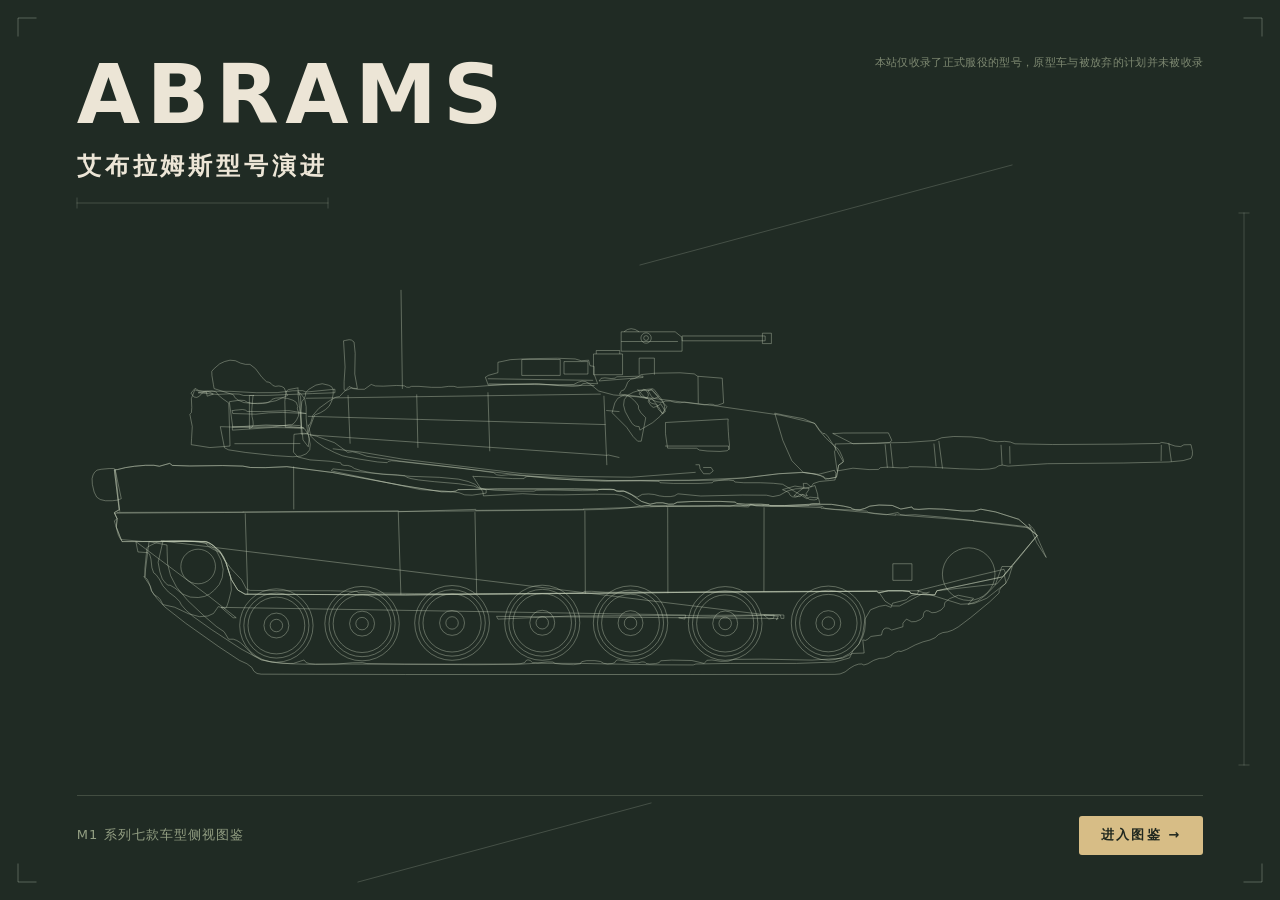
<file: index.html>
<!doctype html>
<html lang="zh-CN" data-variant="m1">
<head>
  <meta charset="utf-8">
  <meta name="viewport" content="width=device-width, initial-scale=1">
  <title>艾布拉姆斯型号演进 · 侧视对照</title>
  <meta name="description" content="M1 系列七型号侧视图对照，悬停部件查看数据，底部年份时间轴。">
  <meta name="color-scheme" content="dark">
  <meta name="theme-color" content="#252d2a">
  <link rel="icon" href="data:,">
  <link rel="stylesheet" href="styles.css">
  <script type="module" src="js/app.js"></script>
</head>
<body>

  <div class="cover" id="cover" hidden>
    <svg class="cover-grid" id="cover-grid" aria-hidden="true" focusable="false"></svg>
    <p class="cover-note">本站仅收录了正式服役的型号，原型车与被放弃的计划并未被收录</p>
    <header class="cover-head">
      <p class="cover-kicker">ABRAMS</p>
      <h1 class="cover-title">艾布拉姆斯型号演进</h1>
    </header>
    <svg class="cover-art" id="cover-art" viewBox="0 0 1627 575" aria-hidden="true" focusable="false"></svg>
    <div class="cover-foot">
      <span class="cover-desc">M1 系列七款车型侧视图鉴</span>
      <button class="cover-enter" id="cover-enter" type="button">进入图鉴 <span aria-hidden="true">→</span></button>
    </div>
  </div>

  <div class="backdrop" id="backdrop" aria-hidden="true"></div>
  <div class="backdrop backdrop--sharp" id="backdrop-sharp" aria-hidden="true"></div>
  <div class="photo-caption" id="photo-caption" aria-hidden="true"></div>

  <main class="layout">

    <aside class="rail">
      <header class="brand">
        <div class="brand-text">
          <p class="eyebrow">ABRAMS · 侧视对照</p>
          <h1>艾布拉姆斯型号演进</h1>
        </div>
        <button class="plaque" id="photo-toggle" type="button" aria-pressed="false" aria-label="切换实车照">
          <span class="plaque-led" aria-hidden="true"></span>
          <span class="plaque-text">实车照</span>
        </button>
      </header>

      <section class="brief" aria-labelledby="brief-title">
        <div class="model-meta">
          <span class="meta-year" id="meta-year">1980</span>
          <span class="meta-name" id="meta-name">M1</span>
        </div>
        <p class="meta-note" id="meta-note">M68A1 105 mm 线膛炮</p>
        <h2 class="rail-label" id="brief-title">简介</h2>
        <p class="brief-text" id="brief-text"></p>
      </section>

      <section class="delta" aria-labelledby="delta-title">
        <h2 class="rail-label" id="delta-title">与前型相比</h2>
        <ul class="delta-list" id="delta-list"></ul>
      </section>
    </aside>

    <section class="stage-column">
      <div class="stage-wrap">
        <div class="stage-frame" id="stage-frame">
          <svg class="stage" id="stage-svg" viewBox="0 -140 1681 886"
               preserveAspectRatio="xMidYMid meet" role="img"
               aria-labelledby="stage-title stage-desc">
            <title id="stage-title">艾布拉姆斯型号侧视对照</title>
            <desc id="stage-desc">M1 系列各型号的侧视矢量图。鼠标悬停在部件上可查看该部件的型号与参数。</desc>
            <defs id="art-defs"></defs>
            <g id="vehicles"></g>
            <g id="leaders"></g>
            <g id="debug-layer" aria-hidden="true"></g>
          </svg>
          <div class="labels-layer" id="labels-layer" aria-hidden="true"></div>
          <p class="debug-badge" id="debug-badge" hidden>DEBUG · 网格与配准基准线 · x=287 / x=1080.8</p>
        </div>
      </div>
    </section>

  </main>

  <div class="timeline-wrap" id="timeline-wrap">
    <button class="timeline-step prev" id="timeline-prev" type="button" aria-label="上一型">‹</button>
    <nav class="timeline" id="timeline" aria-label="型号时间轴">
      <ol class="timeline-track" id="timeline-track"></ol>
    </nav>
    <button class="timeline-step next" id="timeline-next" type="button" aria-label="下一型">›</button>
    <span class="timeline-fade left" aria-hidden="true"></span>
    <span class="timeline-fade right" aria-hidden="true"></span>
  </div>

  <details class="overview" id="overview">
    <summary>
      <span class="overview-title">七型一览</span>
      <span class="overview-sub">型号 / 年份 / 里程碑 / 主要变化 / 来源</span>
      <span class="overview-chevron" aria-hidden="true">▾</span>
    </summary>
    <div class="overview-panel" role="dialog" aria-label="七型一览">
      <div class="overview-head">
        <h2>七型一览</h2>
        <button class="overview-close" id="overview-close" type="button" aria-label="关闭">×</button>
      </div>
      <div class="overview-scroll">
        <table>
          <thead>
            <tr><th>型号</th><th>年份</th><th>里程碑</th><th>主要变化</th><th>来源</th></tr>
          </thead>
          <tbody>
            <tr>
              <td>M1</td><td class="year">1980</td>
              <td>首批生产型车交付（1980-02）</td>
              <td>Burlington 复合装甲；AGT-1500 燃气轮机；M68A1 105 mm</td>
              <td><a href="https://www.globalsecurity.org/military/systems/ground/m1.htm" target="_blank" rel="noreferrer">GlobalSecurity</a></td>
            </tr>
            <tr>
              <td>IPM1</td><td class="year">1984</td>
              <td>投产（1984-10）</td>
              <td>Block I 炮塔装甲；悬挂加强；仍为 105 mm</td>
              <td><a href="https://www.globalsecurity.org/military/systems/ground/m1.htm" target="_blank" rel="noreferrer">GlobalSecurity</a></td>
            </tr>
            <tr>
              <td>M1A1</td><td class="year">1985</td>
              <td>首辆生产型车出厂（1985-08）</td>
              <td>M256 120 mm 滑膛炮；弹舱重排；集体三防</td>
              <td><a href="https://www.globalsecurity.org/military/systems/ground/m1.htm" target="_blank" rel="noreferrer">GlobalSecurity</a></td>
            </tr>
            <tr>
              <td>M1A2</td><td class="year">1992</td>
              <td>62 辆 LRIP；年末首批交付</td>
              <td>车长独立热像仪；车际信息系统；数字火控</td>
              <td><a href="https://archive.org/details/DTIC_ADA377690" target="_blank" rel="noreferrer">DTIC 92-104</a></td>
            </tr>
            <tr>
              <td>M1A2 SEP</td><td class="year">1999</td>
              <td>投产；1999-09 首批交付</td>
              <td>计算机核心换代；彩色平板显示；开放系统</td>
              <td><a href="https://man.fas.org/dod-101/sys/land/wsh2012/22.pdf" target="_blank" rel="noreferrer">FAS 装备手册</a></td>
            </tr>
            <tr>
              <td>M1A2 SEPv2</td><td class="year">2006</td>
              <td>首批 72 辆改装合同（2006-12）</td>
              <td>任务电子与传动改进；遥控武器站；TUSK / ARAT II</td>
              <td><a href="https://www.dote.osd.mil/Portals/97/pub/reports/FY2023/army/2023abrams-m1a2.pdf" target="_blank" rel="noreferrer">DOT&amp;E</a></td>
            </tr>
            <tr>
              <td>M1A2 SEPv3</td><td class="year">2017</td>
              <td>首辆验收（2017-10-04）</td>
              <td>弹药数据链（M829A4 / AMP）；装甲下 APU；低矮型 CROWS</td>
              <td><a href="https://www.army.mil/article/194952/army_rolls_out_latest_version_of_iconic_abrams_main_battle_tank" target="_blank" rel="noreferrer">Army.mil</a></td>
            </tr>
          </tbody>
        </table>
      </div>
      <p class="overview-note">
        年份口径 = 投产 / 首车出厂年；装甲等效厚度取自公开评估，不是官方数据。
      </p>
    </div>
  </details>

  <footer class="colophon">
    <span>悬停部件查看数据</span>
    <span class="colophon-sep" aria-hidden="true">·</span>
    <span>← → Home End 切换型号</span>
  </footer>

  <svg id="measure" class="measure-host" aria-hidden="true" focusable="false"></svg>

</body>
</html>
</file>
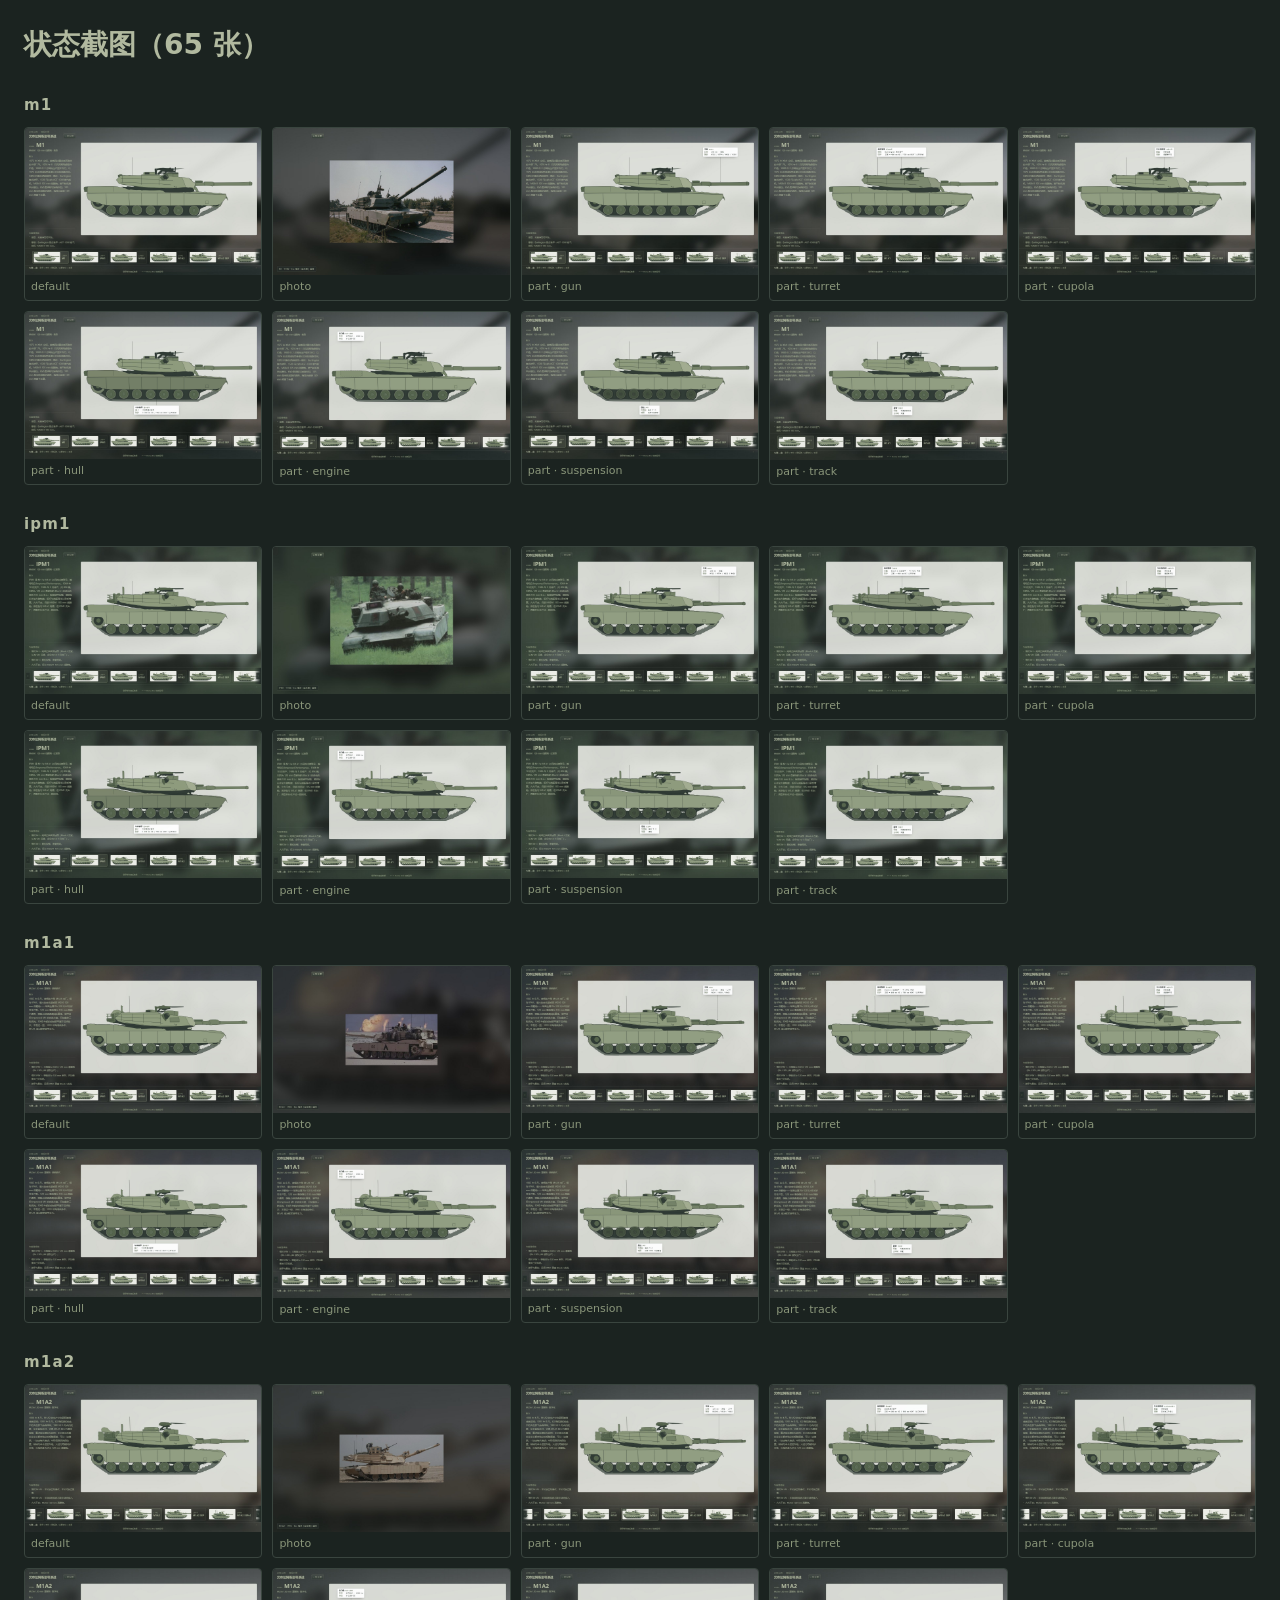
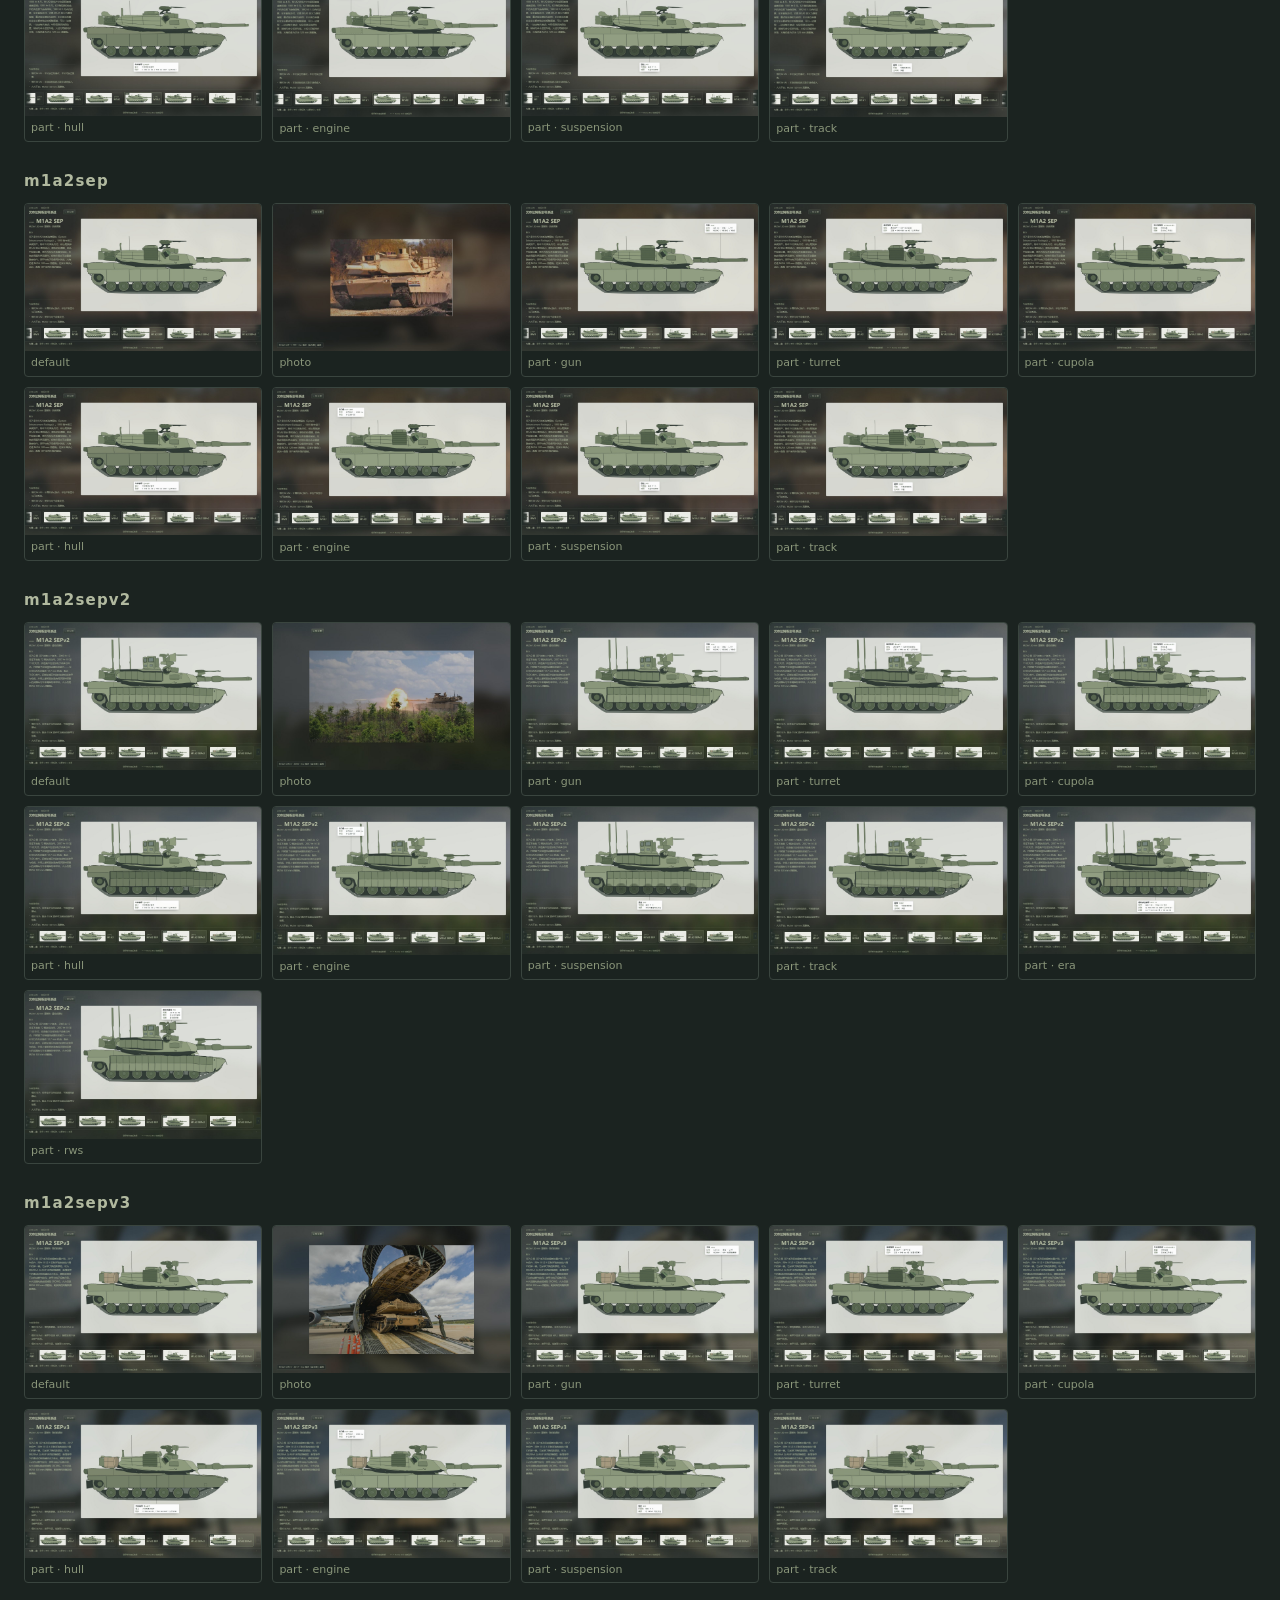
<file: screenshots/index.html>
<!doctype html><html lang="zh-CN"><head><meta charset="utf-8"><title>状态截图</title>
<style>body{background:#1b2320;color:#b1b99f;font:14px/1.5 system-ui,sans-serif;margin:24px}
h2{margin:28px 0 10px;font-size:15px;letter-spacing:.08em}
.grid{display:grid;grid-template-columns:repeat(auto-fill,minmax(220px,1fr));gap:10px}
figure{margin:0;border:1px solid #3a453f;border-radius:4px;overflow:hidden}
img{display:block;width:100%;height:auto}
figcaption{padding:4px 6px;font-size:11px;color:#8a967a}</style></head><body>
<h1>状态截图（65 张）</h1><section><h2>m1</h2><div class="grid"><figure><img src="m1-default.jpg" loading="lazy" alt="m1-default.jpg"><figcaption>default</figcaption></figure>
<figure><img src="m1-photo.jpg" loading="lazy" alt="m1-photo.jpg"><figcaption>photo</figcaption></figure>
<figure><img src="m1-part-gun.jpg" loading="lazy" alt="m1-part-gun.jpg"><figcaption>part · gun</figcaption></figure>
<figure><img src="m1-part-turret.jpg" loading="lazy" alt="m1-part-turret.jpg"><figcaption>part · turret</figcaption></figure>
<figure><img src="m1-part-cupola.jpg" loading="lazy" alt="m1-part-cupola.jpg"><figcaption>part · cupola</figcaption></figure>
<figure><img src="m1-part-hull.jpg" loading="lazy" alt="m1-part-hull.jpg"><figcaption>part · hull</figcaption></figure>
<figure><img src="m1-part-engine.jpg" loading="lazy" alt="m1-part-engine.jpg"><figcaption>part · engine</figcaption></figure>
<figure><img src="m1-part-suspension.jpg" loading="lazy" alt="m1-part-suspension.jpg"><figcaption>part · suspension</figcaption></figure>
<figure><img src="m1-part-track.jpg" loading="lazy" alt="m1-part-track.jpg"><figcaption>part · track</figcaption></figure></div></section>
<section><h2>ipm1</h2><div class="grid"><figure><img src="ipm1-default.jpg" loading="lazy" alt="ipm1-default.jpg"><figcaption>default</figcaption></figure>
<figure><img src="ipm1-photo.jpg" loading="lazy" alt="ipm1-photo.jpg"><figcaption>photo</figcaption></figure>
<figure><img src="ipm1-part-gun.jpg" loading="lazy" alt="ipm1-part-gun.jpg"><figcaption>part · gun</figcaption></figure>
<figure><img src="ipm1-part-turret.jpg" loading="lazy" alt="ipm1-part-turret.jpg"><figcaption>part · turret</figcaption></figure>
<figure><img src="ipm1-part-cupola.jpg" loading="lazy" alt="ipm1-part-cupola.jpg"><figcaption>part · cupola</figcaption></figure>
<figure><img src="ipm1-part-hull.jpg" loading="lazy" alt="ipm1-part-hull.jpg"><figcaption>part · hull</figcaption></figure>
<figure><img src="ipm1-part-engine.jpg" loading="lazy" alt="ipm1-part-engine.jpg"><figcaption>part · engine</figcaption></figure>
<figure><img src="ipm1-part-suspension.jpg" loading="lazy" alt="ipm1-part-suspension.jpg"><figcaption>part · suspension</figcaption></figure>
<figure><img src="ipm1-part-track.jpg" loading="lazy" alt="ipm1-part-track.jpg"><figcaption>part · track</figcaption></figure></div></section>
<section><h2>m1a1</h2><div class="grid"><figure><img src="m1a1-default.jpg" loading="lazy" alt="m1a1-default.jpg"><figcaption>default</figcaption></figure>
<figure><img src="m1a1-photo.jpg" loading="lazy" alt="m1a1-photo.jpg"><figcaption>photo</figcaption></figure>
<figure><img src="m1a1-part-gun.jpg" loading="lazy" alt="m1a1-part-gun.jpg"><figcaption>part · gun</figcaption></figure>
<figure><img src="m1a1-part-turret.jpg" loading="lazy" alt="m1a1-part-turret.jpg"><figcaption>part · turret</figcaption></figure>
<figure><img src="m1a1-part-cupola.jpg" loading="lazy" alt="m1a1-part-cupola.jpg"><figcaption>part · cupola</figcaption></figure>
<figure><img src="m1a1-part-hull.jpg" loading="lazy" alt="m1a1-part-hull.jpg"><figcaption>part · hull</figcaption></figure>
<figure><img src="m1a1-part-engine.jpg" loading="lazy" alt="m1a1-part-engine.jpg"><figcaption>part · engine</figcaption></figure>
<figure><img src="m1a1-part-suspension.jpg" loading="lazy" alt="m1a1-part-suspension.jpg"><figcaption>part · suspension</figcaption></figure>
<figure><img src="m1a1-part-track.jpg" loading="lazy" alt="m1a1-part-track.jpg"><figcaption>part · track</figcaption></figure></div></section>
<section><h2>m1a2</h2><div class="grid"><figure><img src="m1a2-default.jpg" loading="lazy" alt="m1a2-default.jpg"><figcaption>default</figcaption></figure>
<figure><img src="m1a2-photo.jpg" loading="lazy" alt="m1a2-photo.jpg"><figcaption>photo</figcaption></figure>
<figure><img src="m1a2-part-gun.jpg" loading="lazy" alt="m1a2-part-gun.jpg"><figcaption>part · gun</figcaption></figure>
<figure><img src="m1a2-part-turret.jpg" loading="lazy" alt="m1a2-part-turret.jpg"><figcaption>part · turret</figcaption></figure>
<figure><img src="m1a2-part-cupola.jpg" loading="lazy" alt="m1a2-part-cupola.jpg"><figcaption>part · cupola</figcaption></figure>
<figure><img src="m1a2-part-hull.jpg" loading="lazy" alt="m1a2-part-hull.jpg"><figcaption>part · hull</figcaption></figure>
<figure><img src="m1a2-part-engine.jpg" loading="lazy" alt="m1a2-part-engine.jpg"><figcaption>part · engine</figcaption></figure>
<figure><img src="m1a2-part-suspension.jpg" loading="lazy" alt="m1a2-part-suspension.jpg"><figcaption>part · suspension</figcaption></figure>
<figure><img src="m1a2-part-track.jpg" loading="lazy" alt="m1a2-part-track.jpg"><figcaption>part · track</figcaption></figure></div></section>
<section><h2>m1a2sep</h2><div class="grid"><figure><img src="m1a2sep-default.jpg" loading="lazy" alt="m1a2sep-default.jpg"><figcaption>default</figcaption></figure>
<figure><img src="m1a2sep-photo.jpg" loading="lazy" alt="m1a2sep-photo.jpg"><figcaption>photo</figcaption></figure>
<figure><img src="m1a2sep-part-gun.jpg" loading="lazy" alt="m1a2sep-part-gun.jpg"><figcaption>part · gun</figcaption></figure>
<figure><img src="m1a2sep-part-turret.jpg" loading="lazy" alt="m1a2sep-part-turret.jpg"><figcaption>part · turret</figcaption></figure>
<figure><img src="m1a2sep-part-cupola.jpg" loading="lazy" alt="m1a2sep-part-cupola.jpg"><figcaption>part · cupola</figcaption></figure>
<figure><img src="m1a2sep-part-hull.jpg" loading="lazy" alt="m1a2sep-part-hull.jpg"><figcaption>part · hull</figcaption></figure>
<figure><img src="m1a2sep-part-engine.jpg" loading="lazy" alt="m1a2sep-part-engine.jpg"><figcaption>part · engine</figcaption></figure>
<figure><img src="m1a2sep-part-suspension.jpg" loading="lazy" alt="m1a2sep-part-suspension.jpg"><figcaption>part · suspension</figcaption></figure>
<figure><img src="m1a2sep-part-track.jpg" loading="lazy" alt="m1a2sep-part-track.jpg"><figcaption>part · track</figcaption></figure></div></section>
<section><h2>m1a2sepv2</h2><div class="grid"><figure><img src="m1a2sepv2-default.jpg" loading="lazy" alt="m1a2sepv2-default.jpg"><figcaption>default</figcaption></figure>
<figure><img src="m1a2sepv2-photo.jpg" loading="lazy" alt="m1a2sepv2-photo.jpg"><figcaption>photo</figcaption></figure>
<figure><img src="m1a2sepv2-part-gun.jpg" loading="lazy" alt="m1a2sepv2-part-gun.jpg"><figcaption>part · gun</figcaption></figure>
<figure><img src="m1a2sepv2-part-turret.jpg" loading="lazy" alt="m1a2sepv2-part-turret.jpg"><figcaption>part · turret</figcaption></figure>
<figure><img src="m1a2sepv2-part-cupola.jpg" loading="lazy" alt="m1a2sepv2-part-cupola.jpg"><figcaption>part · cupola</figcaption></figure>
<figure><img src="m1a2sepv2-part-hull.jpg" loading="lazy" alt="m1a2sepv2-part-hull.jpg"><figcaption>part · hull</figcaption></figure>
<figure><img src="m1a2sepv2-part-engine.jpg" loading="lazy" alt="m1a2sepv2-part-engine.jpg"><figcaption>part · engine</figcaption></figure>
<figure><img src="m1a2sepv2-part-suspension.jpg" loading="lazy" alt="m1a2sepv2-part-suspension.jpg"><figcaption>part · suspension</figcaption></figure>
<figure><img src="m1a2sepv2-part-track.jpg" loading="lazy" alt="m1a2sepv2-part-track.jpg"><figcaption>part · track</figcaption></figure>
<figure><img src="m1a2sepv2-part-era.jpg" loading="lazy" alt="m1a2sepv2-part-era.jpg"><figcaption>part · era</figcaption></figure>
<figure><img src="m1a2sepv2-part-rws.jpg" loading="lazy" alt="m1a2sepv2-part-rws.jpg"><figcaption>part · rws</figcaption></figure></div></section>
<section><h2>m1a2sepv3</h2><div class="grid"><figure><img src="m1a2sepv3-default.jpg" loading="lazy" alt="m1a2sepv3-default.jpg"><figcaption>default</figcaption></figure>
<figure><img src="m1a2sepv3-photo.jpg" loading="lazy" alt="m1a2sepv3-photo.jpg"><figcaption>photo</figcaption></figure>
<figure><img src="m1a2sepv3-part-gun.jpg" loading="lazy" alt="m1a2sepv3-part-gun.jpg"><figcaption>part · gun</figcaption></figure>
<figure><img src="m1a2sepv3-part-turret.jpg" loading="lazy" alt="m1a2sepv3-part-turret.jpg"><figcaption>part · turret</figcaption></figure>
<figure><img src="m1a2sepv3-part-cupola.jpg" loading="lazy" alt="m1a2sepv3-part-cupola.jpg"><figcaption>part · cupola</figcaption></figure>
<figure><img src="m1a2sepv3-part-hull.jpg" loading="lazy" alt="m1a2sepv3-part-hull.jpg"><figcaption>part · hull</figcaption></figure>
<figure><img src="m1a2sepv3-part-engine.jpg" loading="lazy" alt="m1a2sepv3-part-engine.jpg"><figcaption>part · engine</figcaption></figure>
<figure><img src="m1a2sepv3-part-suspension.jpg" loading="lazy" alt="m1a2sepv3-part-suspension.jpg"><figcaption>part · suspension</figcaption></figure>
<figure><img src="m1a2sepv3-part-track.jpg" loading="lazy" alt="m1a2sepv3-part-track.jpg"><figcaption>part · track</figcaption></figure></div></section></body></html>
</file>
<file: styles.css>
/* =========================================================================
   styles.css — 艾布拉姆斯型号演进
   13 色全部来自素材，界面其余部分只用同色系的明度/透明度变化。
   版式：左侧编辑栏（品牌 / 简介 / 与前型相比）+ 右侧舞台；底部时间轴。
   交互：标注只在悬停部件时出现，用 CSS 类驱动，JS 只切类。
   ========================================================================= */

:root {
  /* —— 13 色素材色板（深灰绿 → 浅灰绿，单色梯度） —— */
  --c1:  #252d2a;  /* 只做描边（界面里当墨色用） */
  --c2:  #303c35;
  --c3:  #343c37;
  --c4:  #56654e;
  --c5:  #64735b;
  --c6:  #68716a;
  --c7:  #748367;
  --c8:  #77836c;
  --c9:  #8a967a;
  --c10: #8e9b7d;
  --c11: #929e82;
  --c12: #a1ac91;
  --c13: #b1b99f;

  --ease: cubic-bezier(0.4, 0, 0.2, 1);

  --page: var(--c1);
  --text: var(--c13);
  --muted: var(--c12);
  --faint: var(--c9);
  --hair: color-mix(in srgb, var(--c13) 20%, transparent);
  --plate: color-mix(in srgb, var(--c13) 26%, #ffffff);

  --rail: clamp(240px, 20vw, 340px);
  --page-max: 1880px;
  --cover-bg: #202b24;

  --font-sans: "PingFang SC", "Microsoft YaHei", "Noto Sans SC", "Source Han Sans SC", system-ui, sans-serif;
  --font-mono: ui-monospace, "Cascadia Mono", "SFMono-Regular", Consolas, "Liberation Mono", monospace;
}

* { box-sizing: border-box; }

html { height: 100%; }

body {
  margin: 0;
  min-height: 100%;
  height: 100vh;
  display: flex;
  flex-direction: column;
  background: var(--page);
  color: var(--text);
  font-family: var(--font-sans);
  font-size: 15px;
  line-height: 1.45;
  -webkit-font-smoothing: antialiased;
  overflow: hidden;
}

/* ---------------------------------------------------------------- 背景照片 */

.backdrop {
  position: fixed;
  inset: 0;
  z-index: 0;
  overflow: hidden;
  background: var(--page);
  pointer-events: none;
}

.backdrop-layer {
  position: absolute;
  inset: -6%;
  background-position: center;
  background-size: cover;
  background-repeat: no-repeat;
  /* 磨砂：模糊在离线阶段就做掉了（见 tools/make_blur.py），运行时只压暗与降饱和 */
  filter: saturate(0.85) brightness(0.82);
  opacity: 0;
  transition: opacity 420ms var(--ease);
}

.backdrop-layer.is-shown { opacity: 1; }

/* 纯照片模式的那一层：清晰的原始照片，不压暗、不加暗角 */
.backdrop--sharp { background: transparent; }

.backdrop--sharp::after { content: none; }

.backdrop-layer--sharp {
  filter: none;
  background-size: contain;
  background-repeat: no-repeat;
}

/* contain 留出的边用同一张图模糊铺底 */
.backdrop-layer--sharp-fill {
  filter: blur(24px) brightness(0.45) saturate(0.8);
}

.photo-caption {
  position: fixed;
  left: 24px;
  bottom: 22px;
  z-index: 2;
  padding: 6px 10px;
  border: 1px solid color-mix(in srgb, var(--c13) 30%, transparent);
  border-radius: 3px;
  background: color-mix(in srgb, var(--c1) 74%, transparent);
  color: var(--c13);
  font-size: 12px;
  letter-spacing: 0.06em;
  opacity: 0;
  visibility: hidden;
  transition: opacity 420ms var(--ease), visibility 420ms;
  pointer-events: none;
}

body.is-photo .photo-caption {
  opacity: 1;
  visibility: visible;
}

/* 压一层暗角，保证左栏文字和白框边缘的对比度 */
.backdrop::after {
  content: '';
  position: absolute;
  inset: 0;
  background:
    linear-gradient(
      180deg,
      color-mix(in srgb, var(--c1) 26%, transparent) 0%,
      transparent 24%,
      transparent 74%,
      color-mix(in srgb, var(--c1) 38%, transparent) 100%
    ),
    linear-gradient(
      90deg,
      color-mix(in srgb, var(--c1) 52%, transparent) 0%,
      color-mix(in srgb, var(--c1) 30%, transparent) 42%,
      color-mix(in srgb, var(--c1) 18%, transparent) 100%
    );
}

/* ---------------------------------------------------------------- dump 页面 */

body.dump {
  display: block;
  overflow: auto;
  padding: 28px;
  background: #1b2320;
  color: var(--c13);
}

body.dump pre {
  margin: 0;
  white-space: pre-wrap;
  word-break: break-word;
  font: 13px/1.65 var(--font-mono);
  color: var(--c13);
}

/* ---------------------------------------------------------------- 封面 */

.cover {
  position: fixed;
  inset: 0;
  z-index: 30;
  display: flex;
  flex-direction: column;
  padding: 6vh 6vw 5vh;
  background: var(--cover-bg);
  color: var(--c13);
  transition: opacity 600ms var(--ease), visibility 600ms;
}

.cover[hidden] { display: none; }

/* 背景工程标注：只落在留白区，静止、低透明度 */
.cover-grid {
  position: absolute;
  inset: 0;
  z-index: 0;
  width: 100%;
  height: 100%;
  pointer-events: none;
}

.cover-grid path {
  fill: none;
  stroke-linecap: square;
}

.cover-grid-marks path {
  stroke: color-mix(in srgb, #d8e0cc 30%, transparent);
  stroke-width: 1;
}

.cover-grid-lines path {
  stroke: color-mix(in srgb, #d8e0cc 20%, transparent);
  stroke-width: 1;
}

.cover-note { z-index: 1; }

.cover-head,
.cover-art,
.cover-foot {
  position: relative;
  z-index: 1;
}

.cover.is-leaving {
  opacity: 0;
  visibility: hidden;
}

.cover-note {
  position: absolute;
  top: 6vh;
  right: 6vw;
  width: min(360px, 26vw);
  margin: 0;
  font-size: 11px;
  line-height: 1.6;
  letter-spacing: 0.03em;
  color: color-mix(in srgb, var(--c11) 82%, transparent);
  text-align: right;
}

.cover-head {
  flex: 0 0 auto;
}

.cover-kicker {
  width: fit-content;
  margin: 0;
  font-size: clamp(40px, 6.4vw, 92px);
  font-weight: 600;
  letter-spacing: 0.08em;
  line-height: 1;
  color: #ece5d6;
}

.cover-title {
  width: fit-content;
  margin: 14px 0 0;
  font-size: clamp(17px, 1.9vw, 27px);
  font-weight: 600;
  letter-spacing: 0.16em;
  color: #ece5d6;
}

.cover-art {
  flex: 1 1 auto;
  width: 100%;
  min-height: 0;
  margin: 2vh 0;
}

/* 素材本身是填充路径，这里统一改成描边，得到线稿 */
.cover-art g * {
  fill: none !important;
  stroke: color-mix(in srgb, #c9d3bb 62%, transparent);
  stroke-width: 0.9;
}

.cover-foot {
  flex: 0 0 auto;
  display: flex;
  align-items: center;
  justify-content: space-between;
  gap: 20px;
  padding-top: 2.2vh;
  border-top: 1px solid color-mix(in srgb, var(--c13) 24%, transparent);
}

.cover-desc {
  font-size: 13px;
  letter-spacing: 0.08em;
  color: var(--c11);
}

@keyframes cover-draw {
  to { stroke-dashoffset: 0; }
}

@keyframes cover-wipe {
  from { clip-path: inset(0 100% 0 0); }
  to { clip-path: inset(0 0 0 0); }
}

.cover-head.is-drawing .cover-kicker,
.cover-head.is-drawing .cover-title {
  animation: cover-wipe 0.9s var(--ease) both;
}

@keyframes cover-breathe {
  0%,
  100% { box-shadow: 0 0 0 0 rgba(215, 189, 134, 0); }
  50% { box-shadow: 0 0 18px rgba(215, 189, 134, 0.32); }
}

.cover-enter {
  animation: cover-breathe 7s ease-in-out 2.4s infinite;
  padding: 10px 22px;
  border: 0;
  border-radius: 3px;
  background: #d7bd86;
  color: #20281f;
  font: inherit;
  font-size: 13px;
  font-weight: 600;
  letter-spacing: 0.16em;
  cursor: pointer;
  transition: background-color 160ms var(--ease), transform 120ms var(--ease);
}

.cover-enter:hover { background: #e3cb98; }

.cover-enter:active { transform: translateY(1px); }

.cover-enter:focus-visible {
  outline: 2px solid #ece5d6;
  outline-offset: 3px;
}

/* ---------------------------------------------------------------- 首次进入提示 */

.hint-layer {
  position: fixed;
  inset: 0;
  z-index: 6;
  pointer-events: none;
  opacity: 0;
  transition: opacity 300ms var(--ease);
}

.hint-layer.is-visible { opacity: 1; }

.hint-layer.is-leaving {
  opacity: 0;
  transition-duration: 600ms;
}

.hint-arrows {
  position: absolute;
  inset: 0;
  width: 100%;
  height: 100%;
  color: color-mix(in srgb, var(--c13) 62%, transparent);
}

.hint-line {
  fill: none;
  stroke: color-mix(in srgb, var(--c13) 62%, transparent);
  stroke-width: 1.2;
}

/* 指向车体部件的那条：白底上用深色，不用磨砂 */
.hint-line--dark { stroke: var(--c1); }

.hint-bubble--solid {
  background: color-mix(in srgb, var(--c1) 40%, #000000);
  border-color: color-mix(in srgb, var(--c13) 34%, transparent);
}

.hint-bubble {
  position: absolute;
  padding: 8px 12px;
  border: 1px solid color-mix(in srgb, var(--c13) 30%, transparent);
  border-radius: 4px;
  background: color-mix(in srgb, var(--c1) 40%, #000000);
  color: var(--c13);
  font-size: 12px;
  letter-spacing: 0.04em;
  line-height: 1.45;
  white-space: nowrap;
  box-shadow: 0 10px 26px -10px rgba(0, 0, 0, 0.85), 0 0 0 1px rgba(0, 0, 0, 0.35);
  text-shadow: 0 1px 0 rgba(0, 0, 0, 0.35);
}

/* ---------------------------------------------------------------- 纯照片模式 */

.brand-text,
.brief,
.delta,
.stage-column,
.timeline-wrap,
.overview,
.colophon {
  transition: opacity 420ms var(--ease), visibility 420ms;
}

body.is-photo .brand-text,
body.is-photo .brief,
body.is-photo .delta,
body.is-photo .stage-column,
body.is-photo .timeline-wrap,
body.is-photo .overview,
body.is-photo .colophon {
  opacity: 0;
  visibility: hidden;
  pointer-events: none;
}

/* ---------------------------------------------------------------- 版面 */

.layout {
  position: relative;
  z-index: 1;
  flex: 1 1 auto;
  min-height: 0;
  display: grid;
  grid-template-columns: var(--rail) minmax(0, 1fr);
  gap: 28px;
  padding: 16px 24px 8px;
  width: 100%;
  max-width: var(--page-max);
  margin: 0 auto;
}

/* ---------------------------------------------------------------- 左栏 */

.rail {
  display: flex;
  flex-direction: column;
  min-height: 0;
  overflow: hidden;
  padding-right: 4px;
}

.brand {
  flex: 0 0 auto;
  display: flex;
  align-items: flex-end;
  justify-content: space-between;
  gap: 12px;
}

.brand-text { min-width: 0; }

/* 军牌样式的开关：标题右侧，左栏内，不会压到白框 */
.plaque {
  flex: 0 0 auto;
  position: relative;
  display: inline-flex;
  align-items: center;
  gap: 6px;
  padding: 7px 10px 6px;
  border: 1px solid color-mix(in srgb, var(--c13) 46%, transparent);
  border-radius: 2px;
  background:
    linear-gradient(180deg,
      color-mix(in srgb, var(--c11) 34%, transparent),
      color-mix(in srgb, var(--c2) 72%, transparent));
  color: var(--c13);
  font-family: var(--font-sans);
  font-size: 12px;
  font-weight: 600;
  letter-spacing: 0.14em;
  line-height: 1;
  text-shadow: 0 1px 0 rgba(0, 0, 0, 0.4);
  box-shadow:
    inset 0 0 0 1px rgba(0, 0, 0, 0.28),
    inset 0 1px 0 rgba(255, 255, 255, 0.09),
    0 2px 6px -3px rgba(0, 0, 0, 0.7);
  cursor: pointer;
  transition: transform 120ms var(--ease), filter 160ms var(--ease), border-color 160ms var(--ease);
}

/* 四角铆钉 */
.plaque::before,
.plaque::after {
  content: '';
  position: absolute;
  top: 3px;
  width: 3px;
  height: 3px;
  border-radius: 50%;
  background: color-mix(in srgb, var(--c13) 42%, transparent);
  box-shadow: 0 0 0 0.5px rgba(0, 0, 0, 0.5);
}
.plaque::before { left: 3px; }
.plaque::after { right: 3px; }

.plaque:hover {
  filter: brightness(1.12);
  border-color: color-mix(in srgb, var(--c13) 68%, transparent);
}

.plaque:active { transform: translateY(1px); }

.plaque:focus-visible {
  outline: 2px solid var(--c13);
  outline-offset: 2px;
}

.plaque-led {
  width: 5px;
  height: 5px;
  border-radius: 50%;
  background: var(--c12);
  box-shadow: 0 0 5px color-mix(in srgb, var(--c12) 70%, transparent);
  transition: opacity 160ms var(--ease), box-shadow 160ms var(--ease);
}

.plaque[aria-pressed="false"] {
  background:
    linear-gradient(180deg,
      color-mix(in srgb, var(--c6) 26%, transparent),
      color-mix(in srgb, var(--c2) 62%, transparent));
  color: color-mix(in srgb, var(--c13) 72%, transparent);
}

.plaque[aria-pressed="false"] .plaque-led {
  opacity: 0.25;
  box-shadow: none;
}

.plaque-text { white-space: nowrap; }

.eyebrow {
  margin: 0 0 6px;
  font-size: 11px;
  letter-spacing: 0.18em;
  text-transform: uppercase;
  color: var(--faint);
}

h1 {
  margin: 0;
  font-size: clamp(15px, 1.25vw, 21px);
  font-weight: 600;
  letter-spacing: 0.03em;
  color: var(--c13);
  line-height: 1.35;
}

.brand { flex: 0 0 auto; }

.brief {
  margin: 26px 0 14px;
  flex: 0 1 auto;
  min-height: 0;
  display: flex;
  flex-direction: column;
}

.model-meta {
  display: flex;
  align-items: baseline;
  gap: 10px;
  font-variant-numeric: tabular-nums;
}

.meta-year {
  font-family: var(--font-mono);
  font-size: 12px;
  letter-spacing: 0.12em;
  color: var(--faint);
}

.meta-name {
  font-size: clamp(26px, 2.2vw, 36px);
  font-weight: 600;
  letter-spacing: 0.01em;
  line-height: 1;
  color: var(--c13);
}

.meta-note {
  margin: 6px 0 0;
  font-size: 12.5px;
  color: var(--muted);
  letter-spacing: 0.01em;
}

.rail-label {
  margin: 20px 0 8px;
  font-size: 11px;
  font-weight: 600;
  letter-spacing: 0.18em;
  color: var(--faint);
}

.brief-text {
  margin: 0;
  font-size: 13.5px;
  line-height: 1.72;
  color: var(--muted);
  /* 写不下时在自己的框里向下滚，绝不顶到「与前型相比」 */
  flex: 1 1 auto;
  min-height: 0;
  overflow-y: auto;
  overscroll-behavior: contain;
  scrollbar-gutter: stable;
  padding-right: 8px;
}

/* 显式画一条 8px 的竖向滚动条，别指望系统默认样式可见 */
.brief-text::-webkit-scrollbar { width: 8px; }
.brief-text::-webkit-scrollbar-track { background: transparent; }
.brief-text::-webkit-scrollbar-thumb {
  background: color-mix(in srgb, var(--c13) 38%, transparent);
  border-radius: 4px;
  border: 2px solid transparent;
  background-clip: padding-box;
}
.brief-text::-webkit-scrollbar-thumb:hover {
  background: color-mix(in srgb, var(--c13) 58%, transparent);
  background-clip: padding-box;
}

.delta {
  flex: 0 0 auto;
  margin-top: auto;
  padding-top: 20px;
  border-top: 1px solid var(--hair);
}

.delta .rail-label { margin-top: 0; }

.delta-list {
  list-style: none;
  margin: 0;
  padding: 0;
  display: flex;
  flex-direction: column;
  gap: 9px;
}

.delta-list li {
  position: relative;
  padding-left: 15px;
  font-size: 13px;
  line-height: 1.62;
  color: var(--muted);
}

.delta-list li::before {
  content: "";
  position: absolute;
  left: 0;
  top: 0.62em;
  width: 7px;
  height: 1px;
  background: var(--c9);
}

/* ---------------------------------------------------------------- 舞台 */

.stage-column {
  display: flex;
  flex-direction: column;
  min-height: 0;
}

.stage-wrap {
  flex: 1 1 auto;
  min-height: 0;
  display: grid;
  place-items: center;
}

.stage-frame {
  position: relative;
  width: min(100%, 1520px);
  aspect-ratio: 1681 / 886;
  background: color-mix(in srgb, var(--plate) 88%, transparent);
  -webkit-backdrop-filter: blur(16px);
  backdrop-filter: blur(16px);
  border: 1px solid color-mix(in srgb, var(--c1) 34%, transparent);
  border-radius: 5px;
  overflow: hidden;
  container-type: inline-size;
}

.stage {
  position: absolute;
  inset: 0;
  width: 100%;
  height: 100%;
  display: block;
}

/* ------------------------------------------------- 车辆动画层（CSS opacity）
   配准写在内层 registration 的 transform 属性上，永不在同一元素上混用。
   呈现属性只挂在 .vehicle 上，不碰 defs 里的 art。 */

.vehicle { opacity: 0; visibility: hidden; }
.vehicle.is-shown { opacity: 1; visibility: visible; }
.vehicle.is-entering {
  opacity: 1;
  visibility: visible;
  transition: opacity 360ms var(--ease) 60ms;
}
.vehicle.is-leaving {
  opacity: 0;
  visibility: visible;
  pointer-events: none;
  transition: opacity 360ms var(--ease) 60ms;
}

/* ------------------------------------------------- 可悬停部件 */

.hotspot { pointer-events: none; cursor: crosshair; }

.hit-shape {
  fill: var(--c1);
  fill-opacity: 0;
  stroke: var(--c1);
  stroke-opacity: 0;
  stroke-width: 1;
  vector-effect: non-scaling-stroke;
  pointer-events: all;
  transition: fill-opacity 140ms var(--ease), stroke-opacity 140ms var(--ease);
}

.hotspot:focus { outline: none; }

.hotspot:focus-visible .hit-shape {
  fill-opacity: 0.16;
  stroke-opacity: 0.7;
}

.hotspot.is-open .hit-shape {
  fill-opacity: 0.15;
  stroke-opacity: 0.55;
}

/* pointer-events:all 会无视 visibility，隐藏车型的命中层必须显式关掉 */
.vehicle:not(.is-shown) .hit-shape { pointer-events: none; }

.hit-zone { stroke-dasharray: 6 5; }
.hotspot.is-open .hit-zone { fill-opacity: 0.06; }

/* ---------------------------------------------------------------- 引线 */

.leader-layer { visibility: hidden; }
.leader-layer.is-shown,
.leader-layer.is-entering,
.leader-layer.is-leaving { visibility: visible; }

.part-leader {
  fill: none;
  stroke: var(--c1);
  stroke-width: 1;
  stroke-opacity: 0;
  vector-effect: non-scaling-stroke;
  transition: stroke-opacity 160ms var(--ease);
}
.part-leader.is-open { stroke-opacity: 0.62; }

.part-dot {
  fill: var(--c1);
  fill-opacity: 0;
  transition: fill-opacity 160ms var(--ease);
}
.part-dot.is-open { fill-opacity: 0.92; }

/* ---------------------------------------------------------------- 数据卡 */

.labels-layer {
  position: absolute;
  inset: 0;
  pointer-events: none;
}

.label-layer { visibility: hidden; }
.label-layer.is-shown,
.label-layer.is-entering,
.label-layer.is-leaving { visibility: visible; }

.part-card {
  position: absolute;
  /* max-content：否则 left 百分比会把可用宽度卡住，长行被提前折行 */
  width: max-content;
  transform: translateX(-50%) translateY(3px);
  min-width: 118px;
  max-width: min(320px, 40cqw);
  padding: 4px 8px 5px;
  border-radius: 3px;
  background: color-mix(in srgb, #ffffff 92%, transparent);
  border: 1px solid color-mix(in srgb, var(--c1) 26%, transparent);
  box-shadow: 0 8px 20px -12px rgba(0, 0, 0, 0.65);
  opacity: 0;
  visibility: hidden;
  transition: opacity 150ms var(--ease), transform 150ms var(--ease);
  font-size: clamp(11px, 0.95cqw, 13px);
  line-height: 1.3;
  color: var(--c1);
}

.part-card.is-open {
  opacity: 1;
  visibility: visible;
  transform: translateX(-50%) translateY(0);
}

.part-card-title {
  margin: 0 0 2px;
  display: flex;
  align-items: baseline;
  gap: 6px;
  white-space: nowrap;
}

.part-name {
  font-weight: 600;
  letter-spacing: 0.02em;
}

.part-tag {
  font-family: var(--font-mono);
  font-size: 0.86em;
  color: var(--c4);
}

.part-rows {
  margin: 0;
  display: grid;
  gap: 1px;
}

.part-row {
  display: flex;
  gap: 8px;
  align-items: baseline;
}

.part-row dt {
  flex: 0 0 auto;
  min-width: 3.2em;
  color: var(--c5);
}

.part-row dd {
  margin: 0;
  font-family: var(--font-mono);
  font-size: 0.95em;
  color: var(--c2);
}

/* ---------------------------------------------------------------- 时间轴 */

.timeline-wrap {
  position: relative;
  flex: 0 0 auto;
  z-index: 1;
}

/* 两端「上一型 / 下一型」 */
.timeline-step {
  position: absolute;
  top: 50%;
  transform: translateY(-50%);
  z-index: 3;
  display: flex;
  align-items: center;
  justify-content: center;
  width: 26px;
  height: 40px;
  border: 1px solid var(--hair);
  border-radius: 3px;
  background: color-mix(in srgb, var(--page) 84%, transparent);
  color: var(--muted);
  font-size: 16px;
  line-height: 1;
  cursor: pointer;
  transition: color 160ms var(--ease), border-color 160ms var(--ease), background-color 160ms var(--ease);
}

.timeline-step:hover:not(:disabled) {
  color: var(--c13);
  border-color: color-mix(in srgb, var(--c13) 42%, transparent);
  background: color-mix(in srgb, var(--page) 60%, transparent);
}

.timeline-step:focus-visible {
  outline: 2px solid var(--c13);
  outline-offset: 2px;
}

.timeline-step:disabled {
  opacity: 0.26;
  cursor: default;
}

.timeline-step.prev { left: 4px; }
.timeline-step.next { right: 4px; }

/* 横向滚动到边缘时，另一侧的渐隐提示 */
.timeline-fade {
  position: absolute;
  top: 0;
  bottom: 0;
  width: 40px;
  z-index: 2;
  pointer-events: none;
  transition: opacity 200ms var(--ease);
}

.timeline-fade.left {
  left: 0;
  background: linear-gradient(to right, var(--page) 12%, transparent);
}

.timeline-fade.right {
  right: 0;
  background: linear-gradient(to left, var(--page) 12%, transparent);
}

.timeline-wrap.at-start .timeline-fade.left { opacity: 0; }
.timeline-wrap.at-end .timeline-fade.right { opacity: 0; }

.timeline {
  position: relative;
  z-index: 1;
  flex: 0 0 auto;
  border-top: 1px solid var(--hair);
  /* 型号多了之后靠横向滚动，不换行，免得把舞台挤矮 */
  overflow-x: auto;
  overflow-y: hidden;
  scrollbar-width: thin;
  padding: 12px 46px 10px;
}

.timeline::-webkit-scrollbar { height: 8px; }
.timeline::-webkit-scrollbar-track { background: transparent; }
.timeline::-webkit-scrollbar-thumb {
  background: color-mix(in srgb, var(--c13) 26%, transparent);
  border-radius: 4px;
}
.timeline::-webkit-scrollbar-thumb:hover {
  background: color-mix(in srgb, var(--c13) 45%, transparent);
}

.timeline-track {
  display: flex;
  flex-wrap: nowrap;
  gap: 12px;
  list-style: none;
  width: max-content;
  margin: 0 auto;
  padding: 0;
  max-width: none;
}

.milestone {
  position: relative;
  display: flex;
  align-items: center;
  gap: 10px;
  padding: 7px 10px 7px 7px;
  border: 1px solid var(--hair);
  border-radius: 5px;
  text-decoration: none;
  color: var(--muted);
  background: color-mix(in srgb, var(--c13) 4%, transparent);
  transition: background-color 200ms var(--ease), border-color 200ms var(--ease), color 200ms var(--ease);
}

.milestone:hover {
  background: color-mix(in srgb, var(--c13) 10%, transparent);
  border-color: color-mix(in srgb, var(--c13) 34%, transparent);
}

.milestone-badge {
  position: absolute;
  top: 3px;
  left: 3px;
  z-index: 1;
  padding: 1px 4px;
  border-radius: 2px;
  background: color-mix(in srgb, var(--page) 82%, transparent);
  color: var(--c11);
  font-size: 9px;
  letter-spacing: 0.12em;
  line-height: 1.35;
  visibility: hidden;
}

.milestone[aria-current="page"] .milestone-badge { visibility: visible; }

.milestone[aria-current="page"] {
  background: color-mix(in srgb, var(--c13) 14%, transparent);
  border-color: var(--c9);
  color: var(--c13);
}

.milestone:focus-visible {
  outline: 2px solid var(--c13);
  outline-offset: 2px;
}

.thumb {
  display: block;
  width: 160px;
  height: 62px;
  border-radius: 3px;
  overflow: hidden;
  background: var(--plate);
}

.thumb svg { display: block; width: 100%; height: 100%; }

.milestone-meta {
  display: flex;
  flex-direction: column;
  gap: 2px;
  line-height: 1.15;
}

.milestone-year {
  font-family: var(--font-mono);
  font-size: 11px;
  letter-spacing: 0.12em;
  color: var(--faint);
}

.milestone-name {
  font-size: 13px;
  font-weight: 600;
  letter-spacing: 0.02em;
}

.milestone[aria-current="page"] .milestone-year { color: var(--c11); }

/* ---------------------------------------------------------------- 七型一览 */

.overview {
  flex: 0 0 auto;
  position: relative;
  z-index: 2;
  border-top: 1px solid var(--hair);
  font-size: 12px;
}

.overview > summary {
  display: flex;
  align-items: center;
  gap: 12px;
  padding: 7px 24px;
  cursor: pointer;
  list-style: none;
  color: var(--muted);
  user-select: none;
}

.overview > summary::-webkit-details-marker { display: none; }

.overview > summary:hover { color: var(--c13); }

.overview-title {
  color: var(--c13);
  font-weight: 600;
  letter-spacing: 0.12em;
}

.overview-sub {
  color: var(--faint);
  font-size: 11px;
  letter-spacing: 0.04em;
}

.overview-chevron {
  margin-left: auto;
  color: var(--faint);
  transition: transform 200ms var(--ease);
}

.overview[open] .overview-chevron { transform: rotate(180deg); }

.overview-panel {
  display: none;
  position: fixed;
  left: 0;
  right: 0;
  bottom: 0;
  z-index: 6;
  max-height: 64vh;
  padding: 12px 24px 14px;
  border-top: 1px solid color-mix(in srgb, var(--c13) 32%, transparent);
  background: color-mix(in srgb, var(--page) 94%, transparent);
  -webkit-backdrop-filter: blur(18px);
  backdrop-filter: blur(18px);
  box-shadow: 0 -18px 40px -22px rgba(0, 0, 0, 0.7);
}

.overview[open] .overview-panel {
  display: flex;
  flex-direction: column;
}

.overview-head {
  display: flex;
  align-items: baseline;
  justify-content: space-between;
  gap: 12px;
}

.overview-head h2 {
  margin: 0;
  font-size: 13px;
  font-weight: 600;
  letter-spacing: 0.14em;
  color: var(--c13);
}

.overview-close {
  border: 1px solid var(--hair);
  border-radius: 3px;
  width: 26px;
  height: 24px;
  background: transparent;
  color: var(--muted);
  font-size: 14px;
  line-height: 1;
  cursor: pointer;
}

.overview-close:hover {
  color: var(--c13);
  border-color: color-mix(in srgb, var(--c13) 40%, transparent);
}

.overview-scroll {
  margin-top: 8px;
  overflow: auto;
  max-height: 50vh;
}

.overview table {
  width: 100%;
  border-collapse: collapse;
  font-size: 12px;
  line-height: 1.5;
}

.overview th,
.overview td {
  text-align: left;
  vertical-align: top;
  padding: 8px 12px;
  border-bottom: 1px solid color-mix(in srgb, var(--c13) 12%, transparent);
}

.overview th {
  position: sticky;
  top: 0;
  z-index: 1;
  background: var(--page);
  color: var(--faint);
  font-size: 11px;
  font-weight: 600;
  letter-spacing: 0.08em;
  white-space: nowrap;
}

.overview td.year {
  font-family: var(--font-mono);
  color: var(--c11);
  white-space: nowrap;
}

.overview tbody tr:hover td {
  background: color-mix(in srgb, var(--c13) 5%, transparent);
}

.overview a {
  color: var(--c12);
  text-decoration: none;
  border-bottom: 1px dotted color-mix(in srgb, var(--c12) 45%, transparent);
}

.overview a:hover { color: var(--c13); }

.overview-note {
  margin: 10px 0 0;
  color: var(--faint);
  font-size: 11px;
  letter-spacing: 0.03em;
}

/* ---------------------------------------------------------------- 表格提示光 */

/* 每 15 秒轻闪两次（间隔 1 秒），柔白光包裹入口条与表头 */
@keyframes overview-glow {
  0%,
  6% {
    box-shadow: inset 0 0 0 1px rgba(255, 255, 255, 0), 0 0 0 0 rgba(255, 255, 255, 0);
  }
  10% {
    box-shadow: inset 0 0 0 1px rgba(255, 255, 255, 0.28), 0 0 30px rgba(255, 255, 255, 0.50);
  }
  16%,
  17% {
    box-shadow: inset 0 0 0 1px rgba(255, 255, 255, 0), 0 0 0 0 rgba(255, 255, 255, 0);
  }
  20% {
    box-shadow: inset 0 0 0 1px rgba(255, 255, 255, 0.28), 0 0 30px rgba(255, 255, 255, 0.50);
  }
  26%,
  100% {
    box-shadow: inset 0 0 0 1px rgba(255, 255, 255, 0), 0 0 0 0 rgba(255, 255, 255, 0);
  }
}

.overview th {
  animation: overview-glow 10s linear infinite;
}

@keyframes overview-glow-soft {
  0%,
  6% { opacity: 0; }
  10% { opacity: 1; }
  16%,
  17% { opacity: 0; }
  20% { opacity: 1; }
  26%,
  100% { opacity: 0; }
}

.overview > summary {
  position: relative;
}

.overview > summary::after {
  content: '';
  position: absolute;
  inset: -10px -4px;
  pointer-events: none;
  background: radial-gradient(
    92% 150% at 50% 50%,
    rgba(255, 255, 255, 0.30),
    rgba(255, 255, 255, 0) 72%
  );
  opacity: 0;
  animation: overview-glow-soft 10s linear infinite;
}

/* ---------------------------------------------------------------- 页脚 */

.colophon {
  position: relative;
  z-index: 1;
  flex: 0 0 auto;
  display: flex;
  flex-wrap: wrap;
  gap: 6px 12px;
  justify-content: center;
  align-items: baseline;
  max-width: var(--page-max);
  width: 100%;
  margin: 0 auto;
  padding: 0 24px 12px;
  font-size: 11px;
  color: var(--c9);
}

.colophon-sep {
  color: var(--faint);
  opacity: 0.7;
}

/* ---------------------------------------------------------------- 度量容器 */

.measure-host {
  position: absolute;
  left: -9999px;
  top: 0;
  width: 1px;
  height: 1px;
  overflow: hidden;
  opacity: 0;
  pointer-events: none;
}

/* ---------------------------------------------------------------- Debug */

html:not([data-debug="1"]) #debug-layer { display: none; }

.debug-badge {
  position: absolute;
  left: 10px;
  top: 8px;
  margin: 0;
  padding: 3px 8px;
  font-family: var(--font-mono);
  font-size: 10px;
  letter-spacing: 0.04em;
  color: var(--c1);
  background: color-mix(in srgb, #ffffff 78%, transparent);
  border: 1px solid color-mix(in srgb, var(--c1) 22%, transparent);
  border-radius: 3px;
  pointer-events: none;
}

.dbg-grid {
  fill: none;
  stroke: color-mix(in srgb, var(--c1) 12%, transparent);
  stroke-width: 1;
  vector-effect: non-scaling-stroke;
}

.dbg-bounds {
  fill: none;
  stroke: color-mix(in srgb, var(--c1) 40%, transparent);
  stroke-width: 1;
  stroke-dasharray: 8 5;
  vector-effect: non-scaling-stroke;
}

.dbg-rail {
  fill: none;
  stroke: var(--c4);
  stroke-opacity: 0.85;
  stroke-width: 1;
  stroke-dasharray: 3 5;
  vector-effect: non-scaling-stroke;
}

.dbg-bbox {
  fill: none;
  stroke: var(--c9);
  stroke-width: 1;
  stroke-dasharray: 5 5;
  vector-effect: non-scaling-stroke;
}

.dbg-anchor {
  fill: none;
  stroke: var(--c1);
  stroke-width: 1.5;
  vector-effect: non-scaling-stroke;
}

.dbg-zone {
  fill: none;
  stroke: var(--c4);
  stroke-width: 1;
  stroke-dasharray: 2 4;
  vector-effect: non-scaling-stroke;
}

.dbg-variant[data-active="false"] { display: none; }

/* ---------------------------------------------------------------- 减少动效 */

@media (prefers-reduced-motion: reduce) {
  .brand-text,
  .brief,
  .delta,
  .stage-column,
  .timeline,
  .colophon,
  .backdrop-layer,
  .vehicle,
  .hit-shape,
  .part-leader,
  .part-dot,
  .part-card,
  .milestone { transition: none !important; }

  .overview > summary::after,
  .overview th { animation: none !important; }

  .cover-enter { animation: none !important; }

  .cover-head.is-drawing .cover-kicker,
  .cover-head.is-drawing .cover-title { animation: none !important; }
}

/* ---------------------------------------------------------------- 窄屏 */

/* 窄屏：标题和牌匾挤在一行会换行，牌匾收小一点让标题保持单行 */
@media (max-width: 1150px) and (min-width: 901px) {
  .brand { gap: 8px; }
  h1 { font-size: 15px; letter-spacing: 0.02em; }
  .plaque { font-size: 11px; padding: 6px 8px 5px; letter-spacing: 0.08em; gap: 5px; }
}

@media (max-width: 720px) {
  .cover { padding: 14px 18px 16px; }

  /* 手机屏幕小，标注层会压到文字，直接收起 */
  .cover-grid { display: none; }

  .cover-note {
    position: static;
    width: 100%;
    margin: 0 0 14px;
    font-size: 11px;
    line-height: 1.55;
    text-align: left;
  }

  .cover-kicker { font-size: clamp(30px, 9vw, 44px); }

  .cover-title {
    margin-top: 8px;
    font-size: 15px;
    letter-spacing: 0.1em;
  }

  .cover-art {
    flex: 0 0 auto;
    height: auto;
    margin: 14px 0;
  }

  .cover-foot {
    flex-direction: column;
    align-items: stretch;
    gap: 12px;
    padding-top: 12px;
  }

  .cover-enter {
    width: 100%;
    padding: 12px 18px;
    font-size: 14px;
  }
}

@media (max-width: 900px) {
  body { overflow: auto; height: auto; min-height: 100vh; }
  .layout { grid-template-columns: minmax(0, 1fr); gap: 18px; padding: 14px 16px 8px; }
  .rail { overflow: visible; order: 2; }
  .stage-column { order: 1; }
  .delta { margin-top: 18px; }
  .timeline-track { gap: 8px; }
  .thumb { width: 120px; height: 46px; }
}
</file>
